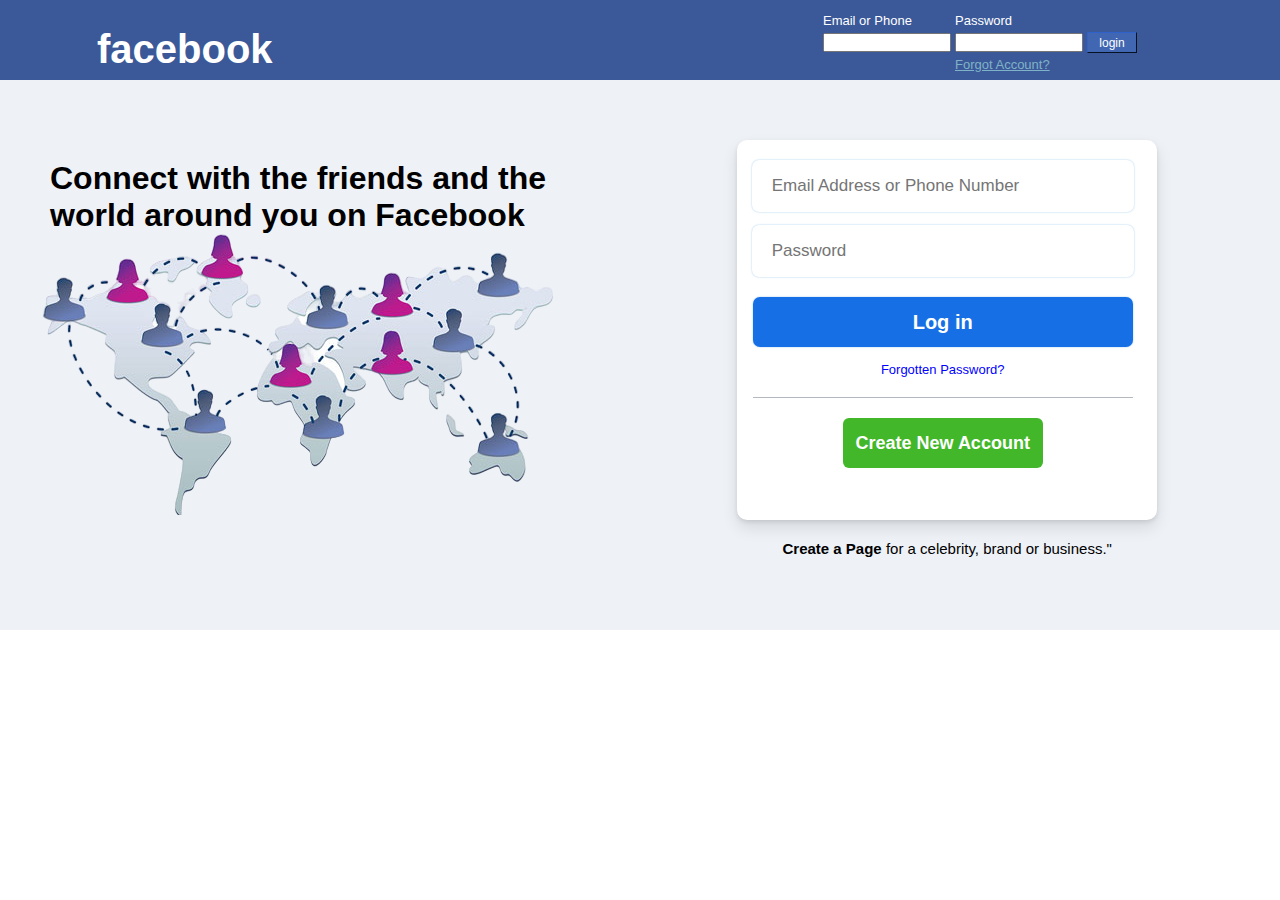
<file: index.html>
<!DOCTYPE html>

<head>
    <title>Facebook</title>
    <link rel="stylesheet" href="fbindex.css" type="text/css">
</head>

<body>
    <div class="container">
        <div class="header">
            <div class="logo">
                <a class="logotext" href="index.html">facebook</a>
            </div>
            <div class="login">
                <form action="">
                    <table class="logincredentials">
                        <tr>
                            <td class="logcretext">Email or Phone</td>
                            <td class="logcretext">Password</td>
                        </tr>
                        <tr>
                            <td><input type="text" class="label"></td>
                            <td><input type="text" class="label"></td>
                            <td><input class="button" type="submit" value="login"></td>

                        </tr>
                        <tr>
                            <td></td>
                            <td class="logcretext2"><a href="getout.html;" style="color: inherit;"> Forgot Account?</a>
                            </td>
                        </tr>
                    </table>
                </form>
            </div>
        </div>
        <div class="mainbody">
            <div class="body1">
                <div>
                    <h1 style="padding-left: 50px;padding-top: 80px;margin-top: 0; margin-bottom: 0;">Connect with the
                        friends and the <br> world around you on Facebook</h1>
                    <img src="connecting.png" style="margin-left: 40px;" alt="">
                </div>
            </div>

            <div class="body2">
                <div class="mainlogin">
                    <table class="table1" style="margin-top: 210px;">

                        <tr><input type="text" class="row1"
                                style="margin-bottom: -5px; margin-top: 10px; padding-left: 20px;"
                                placeholder="Email Address or Phone Number"><br></tr>
                        <tr><input type="password" class="row1" style=" padding-left: 20px;" placeholder="Password">
                        </tr>

                        <tr><input type="button" class="button2" type="submit" value="Log in"></tr>
                        <tr><a href="getout.html"
                                style="margin-top: 15px; text-decoration: none ;color: blue;font-size: 13px;">Forgotten
                                Password?</a></tr>
                        <div class="row3"></div>
                        <tr><a href="getout.html"><input type="submit" class="button3" value="Create New Account"></a>
                        </tr>

                    </table>
                </div>
                <div class="next">

                    <b>Create a Page</b> for a celebrity, brand or business."
                </div>

            </div>
        </div>
    </div>
</body>

</html>
</file>
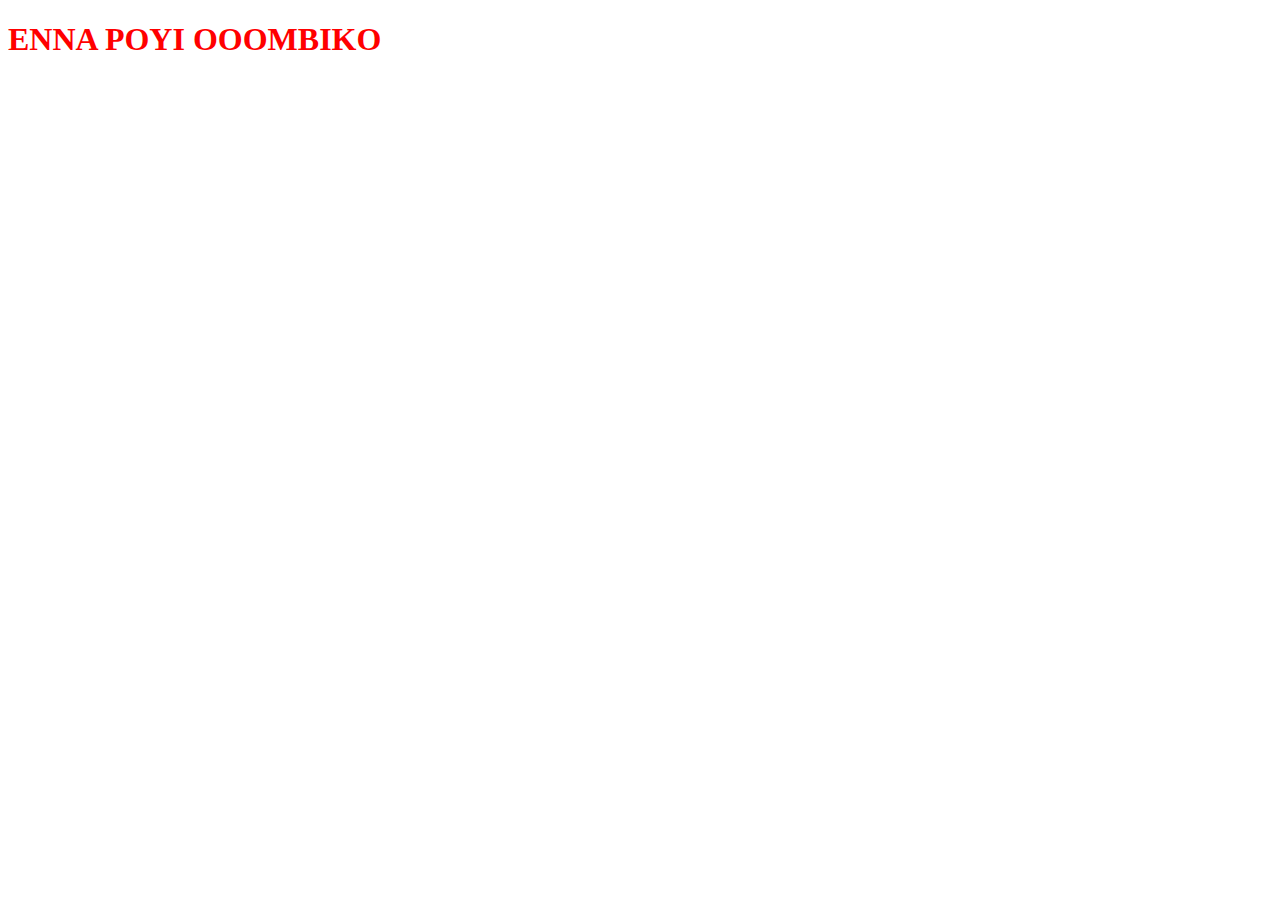
<file: getout.html>
<!DOCTYPE html>
<html lang="en">
<head>
    <meta charset="UTF-8">
    <meta http-equiv="X-UA-Compatible" content="IE=edge">
    <meta name="viewport" content="width=device-width, initial-scale=1.0">
    <title>Document</title>
</head>
<body>
    <h1 style="color: red;font-weight: bolder;">ENNA POYI OOOMBIKO</h1>
</body>
</html>
</file>
<file: fbindex.css>
.header {
    background-color: #3b5998;
    width: 100%;
    height: 80px;
    padding-bottom: 0;

}

.logo {
    width: 50%;
    float: left;
    padding-top: 27px;
}

.logotext {
    font-family: Helvetica, Arial, sans-serif;
    color: white;
    font-size: 40px;
    font-weight: bold;
    text-decoration: none;
    padding-left: 97px;
}

.login {

    padding-top: 10px;
    width: 50%;
    float: left;
}

.logincredentials {
    margin-left: 180px;


}

.logcretext {
    font-size: 13px;
    color: white;
}

.logcretext2 {
    font-size: 13px;
    color: rgb(127, 179, 199);
}

.label {
    outline: none;
    width: 120px;
    height: 13px;
}

.button {
    background-color: #4267b2;
    font-size: 12px;
    color: white;
    width: 50px;
    height: 21px;
    border-color: #1c3a77;
    border-width: 0.5px;

}

.button:hover {
    background-color: #1c3a77;
    cursor: pointer;
}

body {
    margin: 0;
    font-family: Helvetica, Arial, sans-serif;
}

.body1 {

    width: 50%;
    height: 500px;
    float: left;
}

.mainbody {
    width: 100%;
    height: 550px;
    margin-top: 0px;
    background-color: #eef2f7;
}

.body2 {
    align-items: center;
    display: flex;
    flex-flow: column wrap;
    width: 48%;
    height: 500px;
    
}

.mainlogin {
    box-shadow: 0 2px 4px rgb(0 0 0 / 10%), 0 8px 16px rgb(0 0 0 / 10%);
    border-radius: 10px;
    width: 400px;
    height: 360px;
    margin-top: 60px;
    margin-right: 40px;
    margin-bottom: 20px;
    margin-left: 40px;
    float: left;
    padding: 10px;

    display: flex;
    flex-flow: column wrap;
    align-items: center;
    background-color: rgb(255, 255, 255);

}

.row1 {
    outline: none;
    border: thin;
    border-width: 0.05px;
    border-color: black;
    box-shadow: 0 0 2px #9ecaed;

    border-radius: 7px;
    width: 360px;
    height: 50px;
}

::placeholder {
    font-size: 17px;
}

.button2 {
    margin-top: 20px;
    outline: none;
    border: thin;
    border-width: 0.05px;
    border-color: black;
    box-shadow: 0 0 2px #9ecaed;
    background-color: #166fe5;
    border-radius: 7px;
    width: 380px;
    height: 50px;
    font-size: 20px;
    font-weight: bold;
    color: rgb(255, 255, 255);
}

.button2:active {

    transform: translateY(3px);
}

.row3 {

    width: 380px;
    margin-top: 20px;
    align-items: center;
    border-bottom: 1px solid #b4b9bf;
    display: flex;
    text-align: center;
}

.button3 {
    font-size: 18px;
    font-weight: bold;
    outline: none;
    border-radius: 6px;
    margin-top: 20px;
    width: 200px;
    height: 50px;
    color: white;
    background-color: #42b72a;
    border-width: 0.0;
}

.button3:active {
    transform: translateY(3px);
}

.next {

    font-size: 15px;
    text-align: center;
    width: 400px;
    height: 20px;


}
</file>
